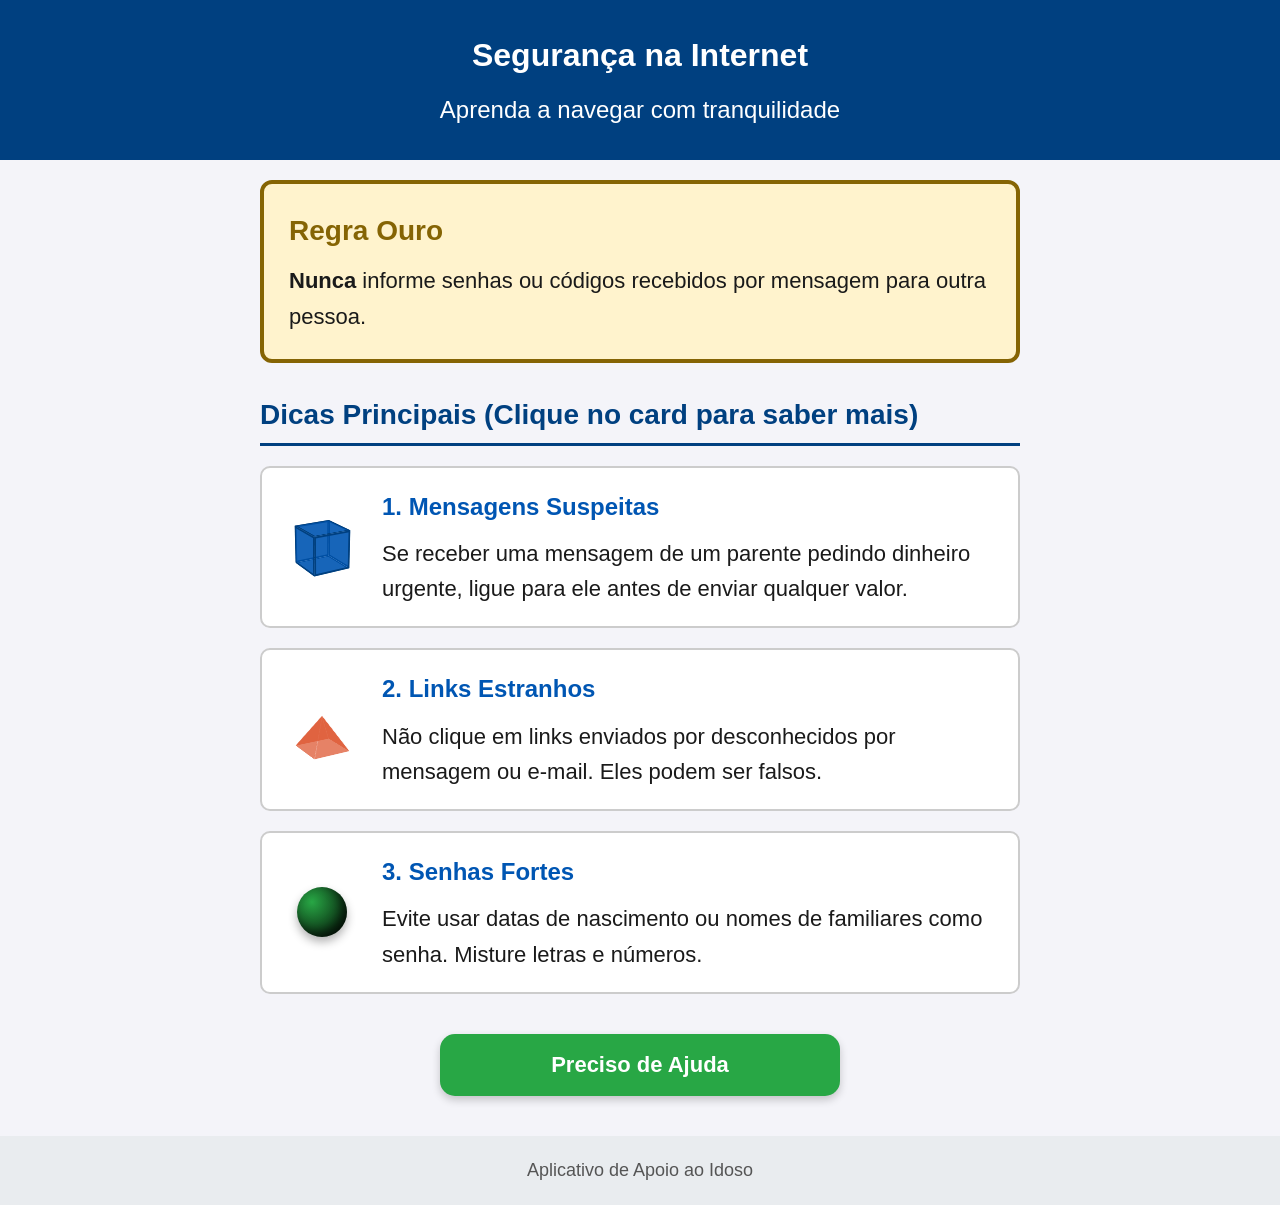
<file: index.html>
<!DOCTYPE html>
<html lang="pt-BR">
<head>
    <meta charset="UTF-8">
    <meta name="viewport" content="width=device-width, initial-scale=1.0">
    <title>Guia de Segurança Digital</title>
    <link rel="stylesheet" href="style.css">
</head>
<body>

    <header class="cabecalho">
        <h1>Segurança na Internet</h1>
        <p>Aprenda a navegar com tranquilidade</p>
    </header>

    <main class="conteudo">

        <section class="cartao-alerta">
            <h2>Regra Ouro</h2>
            <p><strong>Nunca</strong> informe senhas ou códigos recebidos por mensagem para outra pessoa.</p>
        </section>

        <section class="secao-dicas">
            <h2>Dicas Principais (Clique no card para saber mais)</h2>

            <!-- Card 1 -->
            <a href="mensagens-suspeitas.html" class="item-dica-link">
                <article class="item-dica">
                    <div class="cena-3d">
                        <div class="cubo-3d">
                            <div class="face frente"></div>
                            <div class="face tras"></div>
                            <div class="face esquerda"></div>
                            <div class="face direita"></div>
                            <div class="face topo"></div>
                            <div class="face base"></div>
                        </div>
                    </div>
                    <div class="info-card">
                        <h3>1. Mensagens Suspeitas</h3>
                        <p>Se receber uma mensagem de um parente pedindo dinheiro urgente, ligue para ele antes de enviar qualquer valor.</p>
                    </div>
                </article>
            </a>

            <!-- Card 2 -->
            <a href="links-estranhos.html" class="item-dica-link">
                <article class="item-dica">
                    <div class="cena-3d">
                        <div class="piramide-3d">
                            <div class="p-face p-frente"></div>
                            <div class="p-face p-tras"></div>
                            <div class="p-face p-esquerda"></div>
                            <div class="p-face p-direita"></div>
                        </div>
                    </div>
                    <div class="info-card">
                        <h3>2. Links Estranhos</h3>
                        <p>Não clique em links enviados por desconhecidos por mensagem ou e-mail. Eles podem ser falsos.</p>
                    </div>
                </article>
            </a>

            <!-- Card 3 -->
            <a href="senhas-fortes.html" class="item-dica-link">
                <article class="item-dica">
                    <div class="cena-3d">
                        <div class="esfera-3d"></div>
                    </div>
                    <div class="info-card">
                        <h3>3. Senhas Fortes</h3>
                        <p>Evite usar datas de nascimento ou nomes de familiares como senha. Misture letras e números.</p>
                    </div>
                </article>
            </a>

        </section>

        <div class="area-ajuda">
            <button class="botao-ajuda" onclick="alert('Ligue para um familiar de confiança ou procure uma agência do seu banco para tirar dúvidas.')">
                Preciso de Ajuda
            </button>
        </div>

    </main>

    <footer class="rodape">
        <p>Aplicativo de Apoio ao Idoso</p>
    </footer>

</body>
</html>
</file>
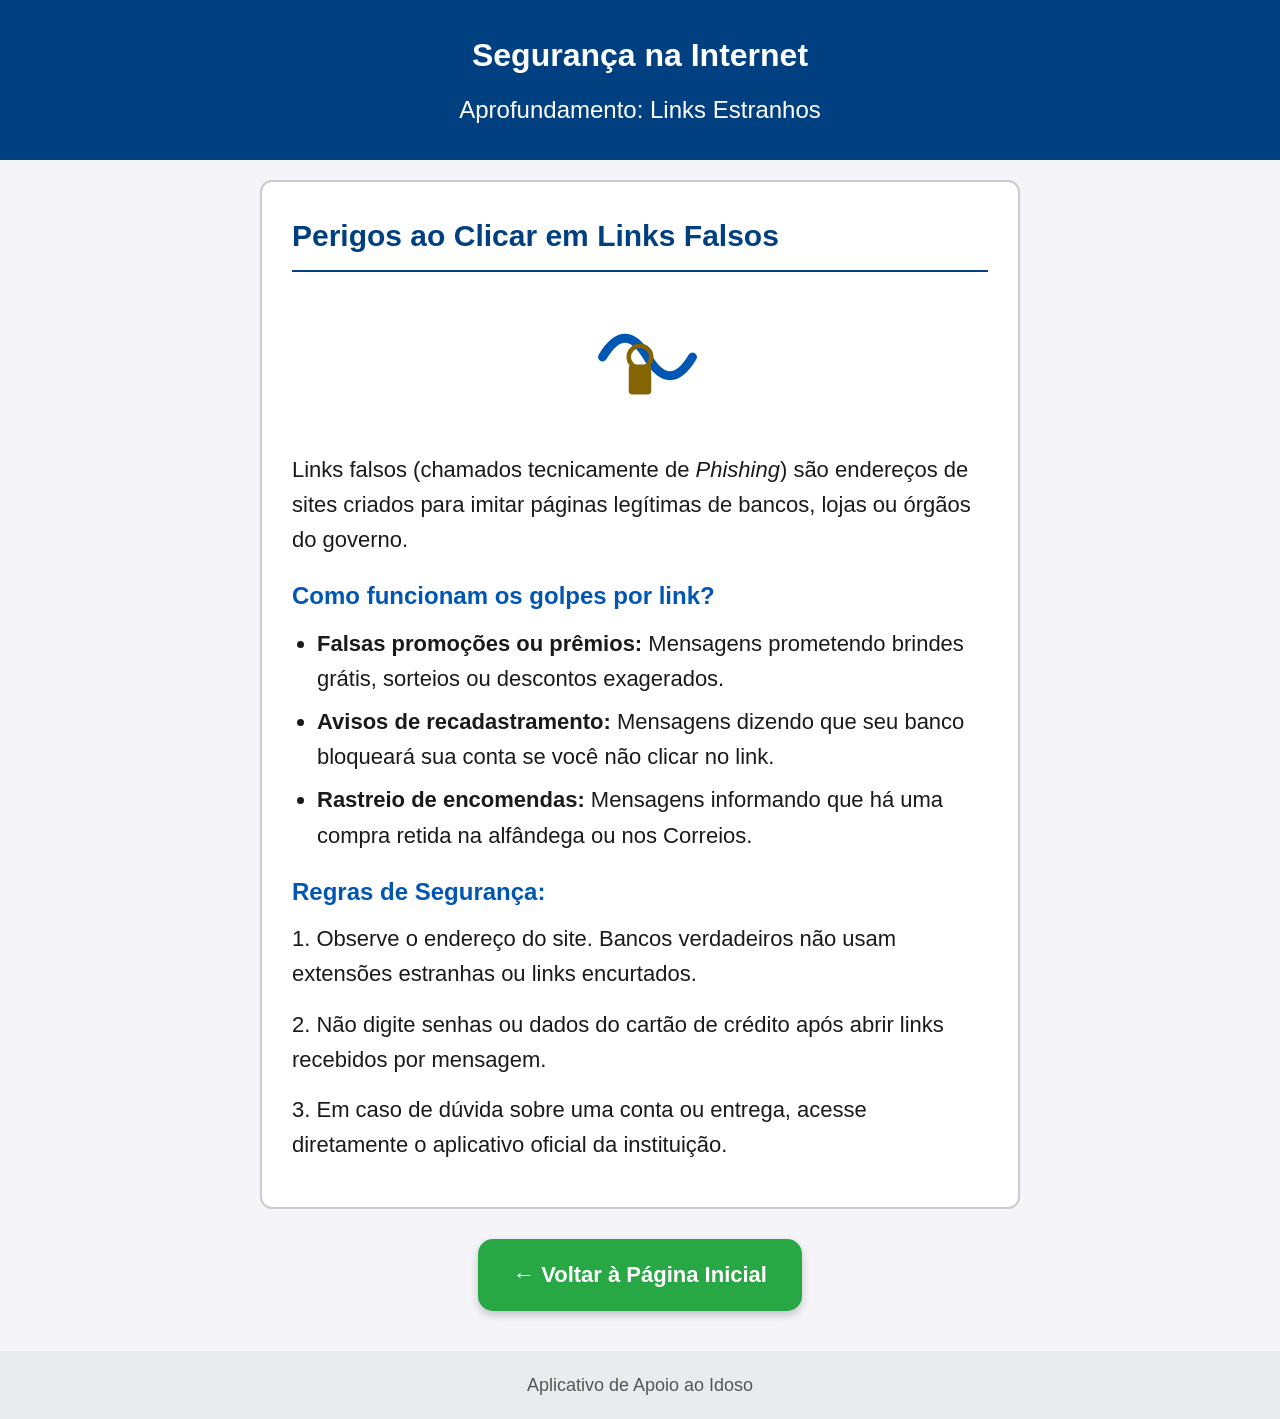
<file: links-estranhos.html>
<!DOCTYPE html>
<html lang="pt-BR">
<head>
    <meta charset="UTF-8">
    <meta name="viewport" content="width=device-width, initial-scale=1.0">
    <title>Links Estranhos - Guia de Segurança</title>
    <link rel="stylesheet" href="style.css">
</head>
<body>

    <header class="cabecalho">
        <h1>Segurança na Internet</h1>
        <p>Aprofundamento: Links Estranhos</p>
    </header>

    <main class="conteudo">

        <article class="pagina-detalhes">
            <h2>Perigos ao Clicar em Links Falsos</h2>

            <div class="figura-tema">
                <!-- Ilustração do Tema em SVG -->
                <svg width="150" height="120" viewBox="0 0 200 160">
                    <path d="M 50,80 Q 80,30 110,80 T 170,80" fill="none" stroke="#0056B3" stroke-width="12" stroke-linecap="round" />
                    <rect x="85" y="90" width="30" height="40" fill="#856404" rx="5" />
                    <circle cx="100" cy="80" r="15" fill="none" stroke="#856404" stroke-width="6" />
                </svg>
            </div>

            <p>Links falsos (chamados tecnicamente de <em>Phishing</em>) são endereços de sites criados para imitar páginas legítimas de bancos, lojas ou órgãos do governo.</p>

            <h3>Como funcionam os golpes por link?</h3>
            <ul>
                <li><strong>Falsas promoções ou prêmios:</strong> Mensagens prometendo brindes grátis, sorteios ou descontos exagerados.</li>
                <li><strong>Avisos de recadastramento:</strong> Mensagens dizendo que seu banco bloqueará sua conta se você não clicar no link.</li>
                <li><strong>Rastreio de encomendas:</strong> Mensagens informando que há uma compra retida na alfândega ou nos Correios.</li>
            </ul>

            <h3>Regras de Segurança:</h3>
            <p>1. Observe o endereço do site. Bancos verdadeiros não usam extensões estranhas ou links encurtados.</p>
            <p>2. Não digite senhas ou dados do cartão de crédito após abrir links recebidos por mensagem.</p>
            <p>3. Em caso de dúvida sobre uma conta ou entrega, acesse diretamente o aplicativo oficial da instituição.</p>
        </article>

        <div style="text-align: center;">
            <a href="index.html" class="botao-voltar">← Voltar à Página Inicial</a>
        </div>

    </main>

    <footer class="rodape">
        <p>Aplicativo de Apoio ao Idoso</p>
    </footer>

</body>
</html>
</file>
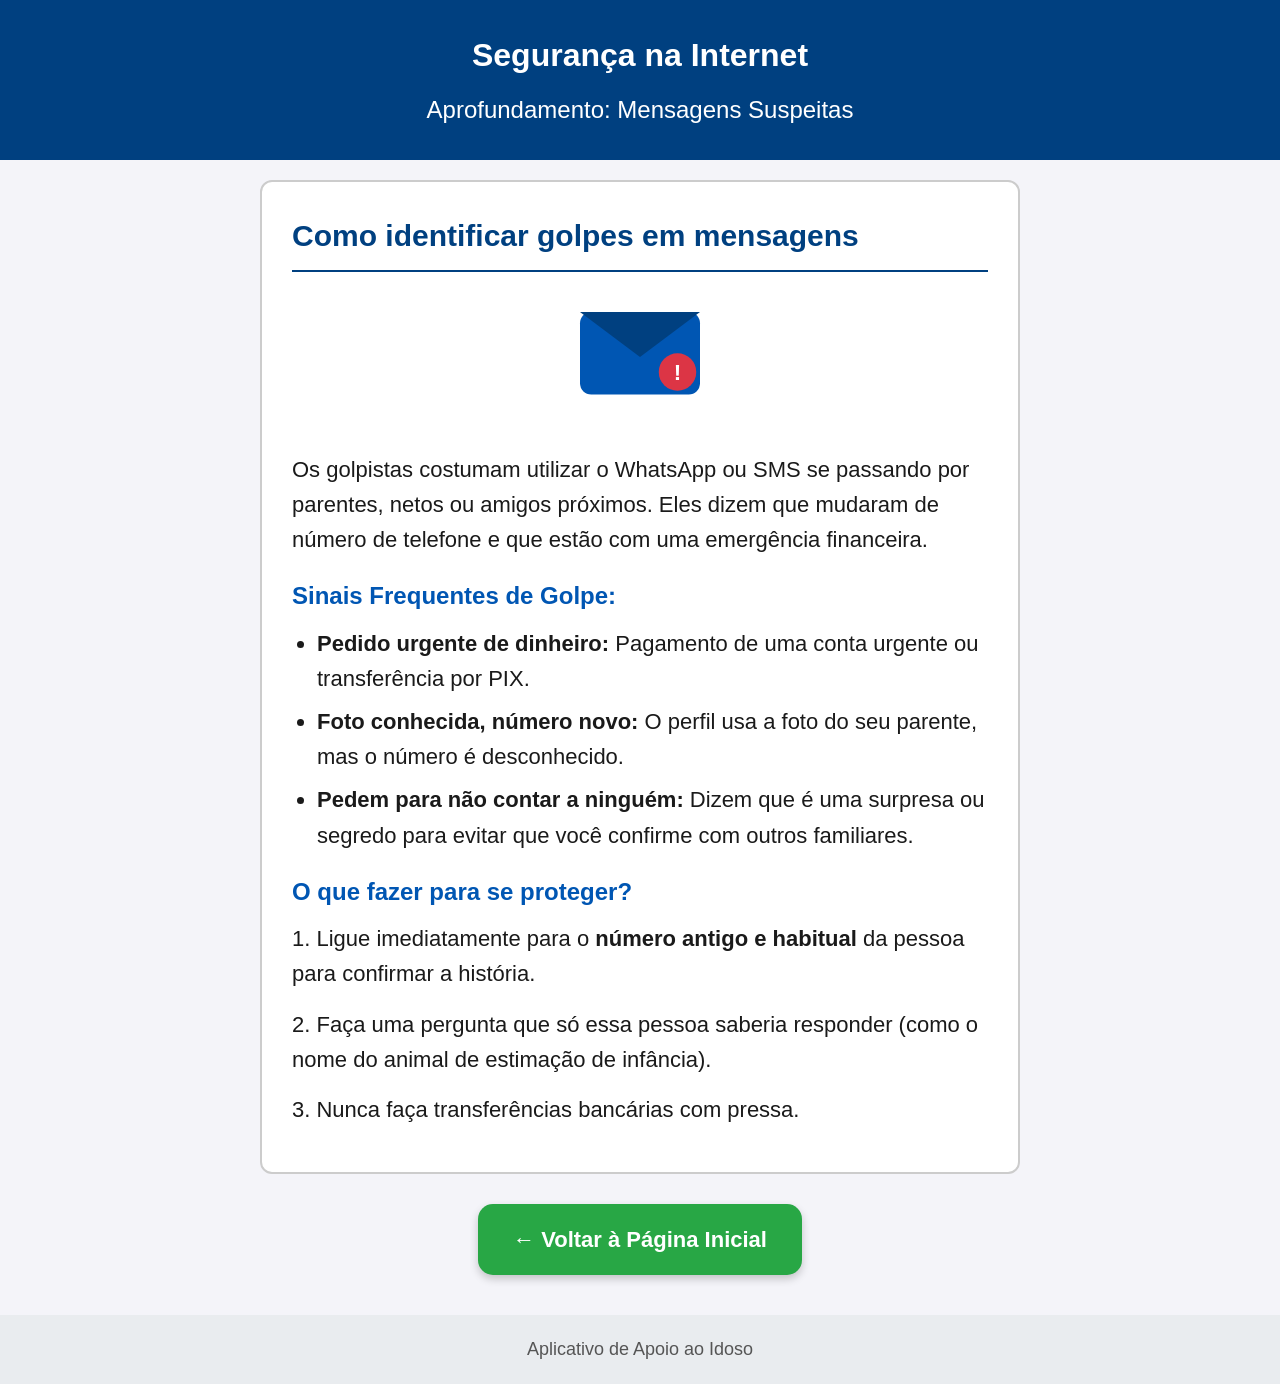
<file: mensagens-suspeitas.html>
<!DOCTYPE html>
<html lang="pt-BR">
<head>
    <meta charset="UTF-8">
    <meta name="viewport" content="width=device-width, initial-scale=1.0">
    <title>Mensagens Suspeitas - Guia de Segurança</title>
    <link rel="stylesheet" href="style.css">
</head>
<body>

    <header class="cabecalho">
        <h1>Segurança na Internet</h1>
        <p>Aprofundamento: Mensagens Suspeitas</p>
    </header>

    <main class="conteudo">

        <article class="pagina-detalhes">
            <h2>Como identificar golpes em mensagens</h2>

            <div class="figura-tema">
                <!-- Ilustração do Tema em SVG -->
                <svg width="150" height="120" viewBox="0 0 200 160">
                    <rect x="20" y="20" width="160" height="110" rx="15" fill="#0056B3" />
                    <polygon points="20,20 100,80 180,20" fill="#004080" />
                    <circle cx="150" cy="100" r="25" fill="#DC3545" />
                    <text x="150" y="110" font-size="30" fill="#FFF" text-anchor="middle" font-weight="bold">!</text>
                </svg>
            </div>

            <p>Os golpistas costumam utilizar o WhatsApp ou SMS se passando por parentes, netos ou amigos próximos. Eles dizem que mudaram de número de telefone e que estão com uma emergência financeira.</p>

            <h3>Sinais Frequentes de Golpe:</h3>
            <ul>
                <li><strong>Pedido urgente de dinheiro:</strong> Pagamento de uma conta urgente ou transferência por PIX.</li>
                <li><strong>Foto conhecida, número novo:</strong> O perfil usa a foto do seu parente, mas o número é desconhecido.</li>
                <li><strong>Pedem para não contar a ninguém:</strong> Dizem que é uma surpresa ou segredo para evitar que você confirme com outros familiares.</li>
            </ul>

            <h3>O que fazer para se proteger?</h3>
            <p>1. Ligue imediatamente para o <strong>número antigo e habitual</strong> da pessoa para confirmar a história.</p>
            <p>2. Faça uma pergunta que só essa pessoa saberia responder (como o nome do animal de estimação de infância).</p>
            <p>3. Nunca faça transferências bancárias com pressa.</p>
        </article>

        <div style="text-align: center;">
            <a href="index.html" class="botao-voltar">← Voltar à Página Inicial</a>
        </div>

    </main>

    <footer class="rodape">
        <p>Aplicativo de Apoio ao Idoso</p>
    </footer>

</body>
</html>
</file>
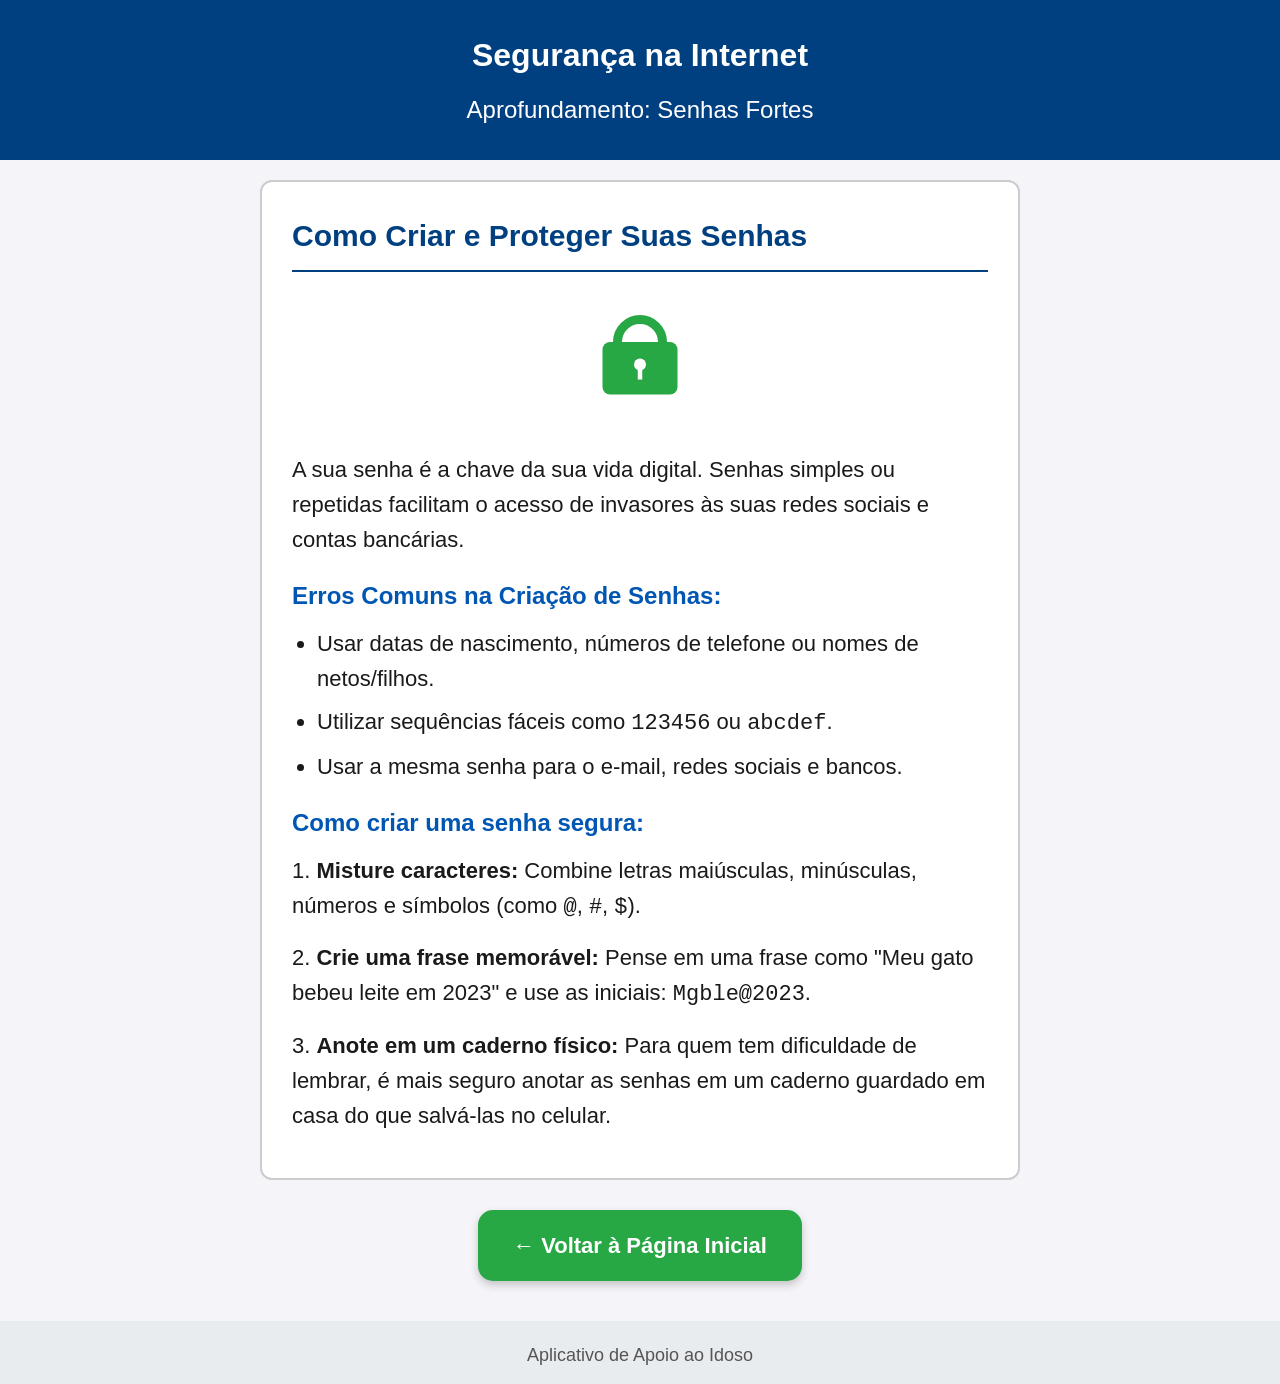
<file: senhas-fortes.html>
<!DOCTYPE html>
<html lang="pt-BR">
<head>
    <meta charset="UTF-8">
    <meta name="viewport" content="width=device-width, initial-scale=1.0">
    <title>Senhas Fortes - Guia de Segurança</title>
    <link rel="stylesheet" href="style.css">
</head>
<body>

    <header class="cabecalho">
        <h1>Segurança na Internet</h1>
        <p>Aprofundamento: Senhas Fortes</p>
    </header>

    <main class="conteudo">

        <article class="pagina-detalhes">
            <h2>Como Criar e Proteger Suas Senhas</h2>

            <div class="figura-tema">
                <!-- Ilustração do Tema em SVG -->
                <svg width="150" height="120" viewBox="0 0 200 160">
                    <rect x="50" y="60" width="100" height="70" rx="10" fill="#28A745" />
                    <path d="M 70,60 A 30,30 0 0,1 130,60" fill="none" stroke="#28A745" stroke-width="12" />
                    <circle cx="100" cy="90" r="8" fill="#FFF" />
                    <rect x="97" y="90" width="6" height="20" fill="#FFF" />
                </svg>
            </div>

            <p>A sua senha é a chave da sua vida digital. Senhas simples ou repetidas facilitam o acesso de invasores às suas redes sociais e contas bancárias.</p>

            <h3>Erros Comuns na Criação de Senhas:</h3>
            <ul>
                <li>Usar datas de nascimento, números de telefone ou nomes de netos/filhos.</li>
                <li>Utilizar sequências fáceis como <code>123456</code> ou <code>abcdef</code>.</li>
                <li>Usar a mesma senha para o e-mail, redes sociais e bancos.</li>
            </ul>

            <h3>Como criar uma senha segura:</h3>
            <p>1. <strong>Misture caracteres:</strong> Combine letras maiúsculas, minúsculas, números e símbolos (como <code>@</code>, <code>#</code>, <code>$</code>).</p>
            <p>2. <strong>Crie uma frase memorável:</strong> Pense em uma frase como "Meu gato bebeu leite em 2023" e use as iniciais: <code>Mgble@2023</code>.</p>
            <p>3. <strong>Anote em um caderno físico:</strong> Para quem tem dificuldade de lembrar, é mais seguro anotar as senhas em um caderno guardado em casa do que salvá-las no celular.</p>
        </article>

        <div style="text-align: center;">
            <a href="index.html" class="botao-voltar">← Voltar à Página Inicial</a>
        </div>

    </main>

    <footer class="rodape">
        <p>Aplicativo de Apoio ao Idoso</p>
    </footer>

</body>
</html>
</file>
<file: style.css>
/* Configurações Globais de Acessibilidade */
* {
    box-sizing: border-box;
    margin: 0;
    padding: 0;
}

body {
    font-family: Arial, Helvetica, sans-serif;
    font-size: 22px;
    line-height: 1.6;
    background-color: #F4F4F9;
    color: #1A1A1A;
}

/* Cabeçalho */
.cabecalho {
    background-color: #004080;
    color: #FFFFFF;
    text-align: center;
    padding: 30px 20px;
}

.cabecalho h1 {
    font-size: 32px;
    margin-bottom: 10px;
}

.cabecalho p {
    font-size: 24px;
}

/* Conteúdo Principal */
.conteudo {
    max-width: 800px;
    margin: 20px auto;
    padding: 0 20px;
}

/* Cartão de Destaque / Alerta */
.cartao-alerta {
    background-color: #FFF3CD;
    border: 4px solid #856404;
    border-radius: 12px;
    padding: 25px;
    margin-bottom: 30px;
}

.cartao-alerta h2 {
    color: #856404;
    font-size: 28px;
    margin-bottom: 10px;
}

/* Seção de Dicas */
.secao-dicas h2 {
    font-size: 28px;
    color: #004080;
    margin-bottom: 20px;
    border-bottom: 3px solid #004080;
    padding-bottom: 5px;
}

/* Links dos Cards */
.item-dica-link {
    text-decoration: none;
    color: inherit;
    display: block;
    margin-bottom: 20px;
}

/* Estilo Base dos Cards */
.item-dica {
    background-color: #FFFFFF;
    border: 2px solid #CCCCCC;
    border-radius: 10px;
    padding: 20px;
    transition: transform 0.2s, box-shadow 0.2s, border-color 0.2s;
    cursor: pointer;
    display: flex;
    align-items: center;
    gap: 20px;
}

.item-dica:hover {
    transform: translateY(-3px);
    border-color: #0056B3;
    box-shadow: 0 6px 12px rgba(0,0,0,0.15);
}

.info-card h3 {
    color: #0056B3;
    font-size: 24px;
    margin-bottom: 10px;
}

/* Botão de Ajuda e Navegação */
.area-ajuda {
    text-align: center;
    margin: 40px 0;
}

.botao-ajuda, .botao-voltar {
    background-color: #28A745;
    color: #FFFFFF;
    font-size: 22px;
    font-weight: bold;
    padding: 18px 35px;
    border: none;
    border-radius: 15px;
    cursor: pointer;
    display: inline-block;
    text-decoration: none;
    box-shadow: 0 4px 8px rgba(0,0,0,0.2);
    text-align: center;
}

.botao-ajuda {
    width: 100%;
    max-width: 400px;
}

.botao-ajuda:hover, .botao-voltar:hover {
    background-color: #218838;
}

/* Páginas Secundárias */
.pagina-detalhes {
    background-color: #FFFFFF;
    border: 2px solid #CCCCCC;
    border-radius: 12px;
    padding: 30px;
    margin-bottom: 30px;
}

.pagina-detalhes h2 {
    color: #004080;
    font-size: 30px;
    margin-bottom: 20px;
    border-bottom: 2px solid #004080;
    padding-bottom: 10px;
}

.pagina-detalhes h3 {
    color: #0056B3;
    font-size: 24px;
    margin: 20px 0 10px 0;
}

.pagina-detalhes p, .pagina-detalhes ul {
    margin-bottom: 15px;
}

.pagina-detalhes ul {
    padding-left: 25px;
}

.pagina-detalhes li {
    margin-bottom: 8px;
}

.figura-tema {
    text-align: center;
    margin: 25px 0;
}

.figura-tema svg {
    max-width: 100%;
    height: auto;
}

/* --- FORMAS GEOMÉTRICAS 3D (CSS) --- */
.cena-3d {
    width: 80px;
    height: 80px;
    perspective: 400px;
    flex-shrink: 0;
    display: flex;
    align-items: center;
    justify-content: center;
}

/* Cubo 3D */
.cubo-3d {
    width: 40px;
    height: 40px;
    position: relative;
    transform-style: preserve-3d;
    transform: rotateX(-20deg) rotateY(30deg);
    animation: girar 8s infinite linear;
}

.face {
    position: absolute;
    width: 40px;
    height: 40px;
    background: rgba(0, 86, 179, 0.7);
    border: 2px solid #004080;
}

.frente   { transform: translateZ(20px); }
.tras     { transform: rotateY(180deg) translateZ(20px); }
.esquerda { transform: rotateY(-90deg) translateZ(20px); }
.direita  { transform: rotateY(90deg) translateZ(20px); }
.topo     { transform: rotateX(90deg) translateZ(20px); }
.base     { transform: rotateX(-90deg) translateZ(20px); }

/* Pirâmide 3D */
.piramide-3d {
    width: 40px;
    height: 40px;
    position: relative;
    transform-style: preserve-3d;
    transform: rotateX(-20deg) rotateY(30deg);
    animation: girar 8s infinite linear;
}

.p-face {
    position: absolute;
    width: 0;
    height: 0;
    border-left: 20px solid transparent;
    border-right: 20px solid transparent;
    border-bottom: 40px solid rgba(222, 88, 51, 0.75);
    transform-origin: 50% 100%;
}

.p-frente   { transform: translateZ(20px) rotateX(30deg); }
.p-tras     { transform: translateZ(-20px) rotateY(180deg) rotateX(30deg); }
.p-esquerda { transform: translateX(-20px) rotateY(-90deg) rotateX(30deg); }
.p-direita  { transform: translateX(20px) rotateY(90deg) rotateX(30deg); }

/* Esfera 3D */
.esfera-3d {
    width: 50px;
    height: 50px;
    border-radius: 50%;
    background: radial-gradient(circle at 15px 15px, #28A745, #000);
    box-shadow: inset -5px -5px 10px rgba(0,0,0,0.5), 0 5px 10px rgba(0,0,0,0.3);
    animation: flutuar 3s infinite ease-in-out;
}

@keyframes girar {
    from { transform: rotateX(-20deg) rotateY(0deg); }
    to { transform: rotateX(-20deg) rotateY(360deg); }
}

@keyframes flutuar {
    0%, 100% { transform: translateY(0); }
    50% { transform: translateY(-8px); }
}

/* Rodapé */
.rodape {
    text-align: center;
    padding: 20px;
    background-color: #E9ECEF;
    color: #555555;
    font-size: 18px;
    margin-top: 40px;
}
</file>
